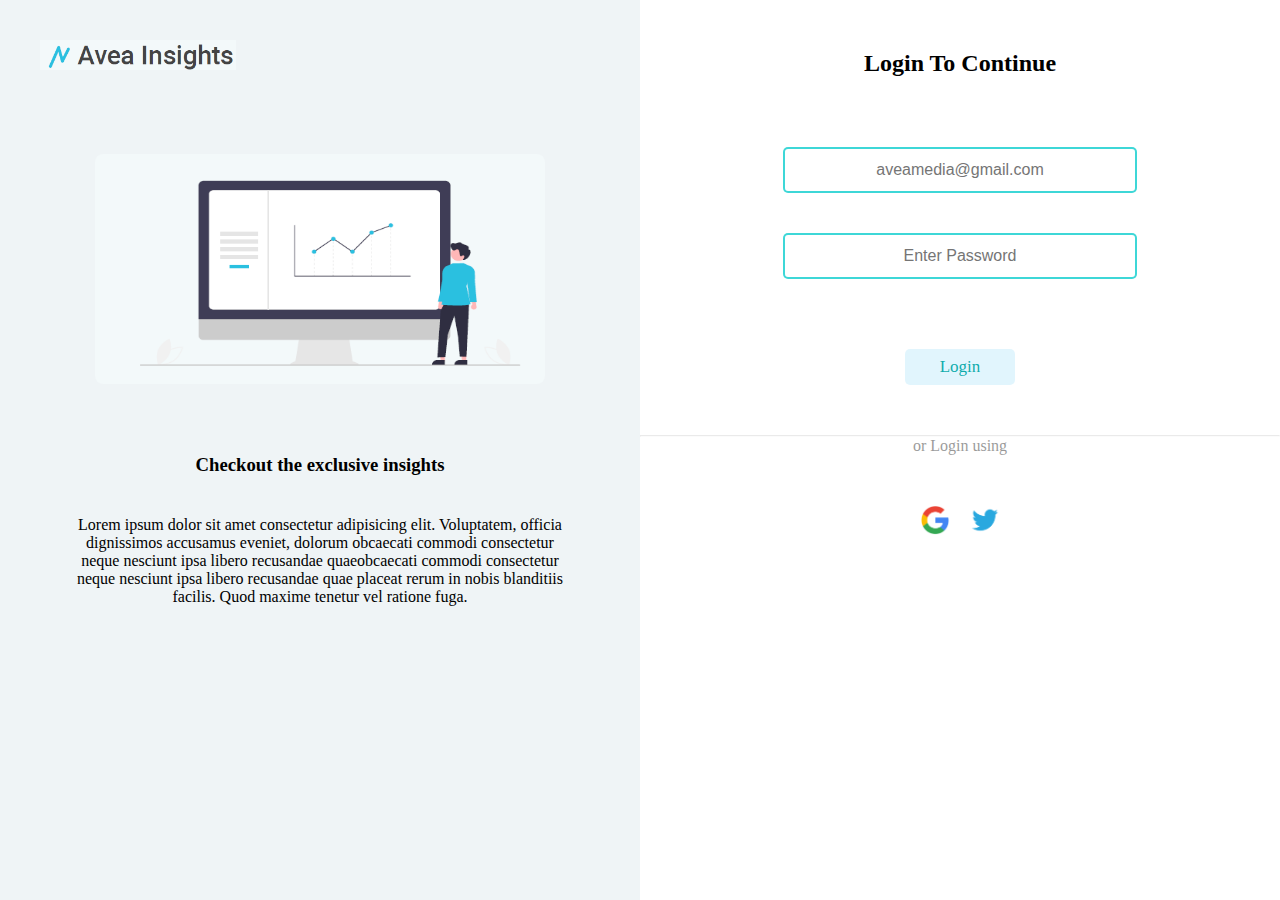
<file: index.html>
<!DOCTYPE html>
<html lang="en">

<head>
    <meta charset="UTF-8">
    <meta http-equiv="X-UA-Compatible" content="IE=edge">
    <meta name="viewport" content="width=device-width, initial-scale=1.0">
    <title>Document</title>
    <link rel="stylesheet" href="index.css">
</head>

<body>
    <main class="main">
        <section class="container1">
            <img src="/logo00png.png" alt="" class="logo">
            <div class="insight">
                <img src="/loginpage.png" alt="" class="login">
                <h3>Checkout the exclusive insights</h3>
                <p class="para">Lorem ipsum dolor sit amet consectetur adipisicing elit. Voluptatem, officia dignissimos
                    accusamus eveniet, dolorum obcaecati commodi consectetur neque nesciunt ipsa libero recusandae
                    quaeobcaecati commodi consectetur neque nesciunt ipsa libero recusandae quae placeat rerum in nobis
                    blanditiis facilis. Quod maxime tenetur vel ratione fuga.</p>
            </div>
        </section>


        <section class="container2">
            <h2>Login To Continue</h2>
            <form action="" class="form">
                <input type="text" placeholder="aveamedia@gmail.com" class="input">
                <input type="text" placeholder="Enter Password" class="input">
                <a href="/index2.html" class="loginbtn">Login</a> 
            </form>
             
            <hr class="hr">

            <p class="parasocial">or Login using</p>
            <div class="social">
                <img src="/googlelogo.png" alt="" class="social">
                <img src="/twitterlogo.png" alt="" class="social">
            </div>



        </section>

    </main>
</body>

</html>
</file>
<file: index.css>
*{
    margin: 0;
    padding: 0;
}
.main{
    height: 100vh;
    width: 100vw;
    display: grid;
    grid-template-columns: 1fr 1fr;
    grid-template-rows: 100vh 100vh;
}

/* home page left section */


.container1{
background-color: rgb(239, 244, 246) ;
grid-column: 1fr;
padding: 20px;

}

.logo{
    height: 30px;
    margin: 20px;
}

.insight{
    display: flex;
    flex-direction: column;
    justify-content: center;
    align-items: center;
    text-align: center;
}
.login{
    
    height: 230px;
    width: 450px;
    margin: 60px 30px;
    border-radius: 8px;
}
h3{
    margin: 10px;
}
.para{
margin: 30px 10px;
    width: 500px;}



/* home page Right section */



.container2{
    background-color: white;
grid-column: 1fr;
}


.form{
    display: flex;
    flex-direction: column;
    align-items: center;
    justify-content: center;
}

h2{
    margin: 50px auto;
    text-align: center;
}

.input{
    background-color: white;
    padding: 12px 50px;
    width: 250px;
    font-size: 16px;
    border: 2px solid rgba(2, 203, 203, 0.764);;
    border-radius: 5px;
    margin: 20px auto;
    text-align: center;
    }

    .loginbtn{
        background-color: rgba(180, 231, 251, 0.396) ;
        font-size: 17px;
        padding: 8px 35px;
        border-radius: 5px;
        color: rgba(2, 167, 167, 0.958);
        border: none;
        margin: 50px;
        text-decoration: none;
    }
    .loginbtn a{
        text-decoration: none;
    }
    .hr{
      opacity: .2;
    }

    .parasocial{
         opacity: .4;
        color: rgb(0, 0, 0);
        text-align: center;
    }
     
.social{
    height: 30px;
    margin: 25px 8px ;
    text-align: center;
    
}
</file>
